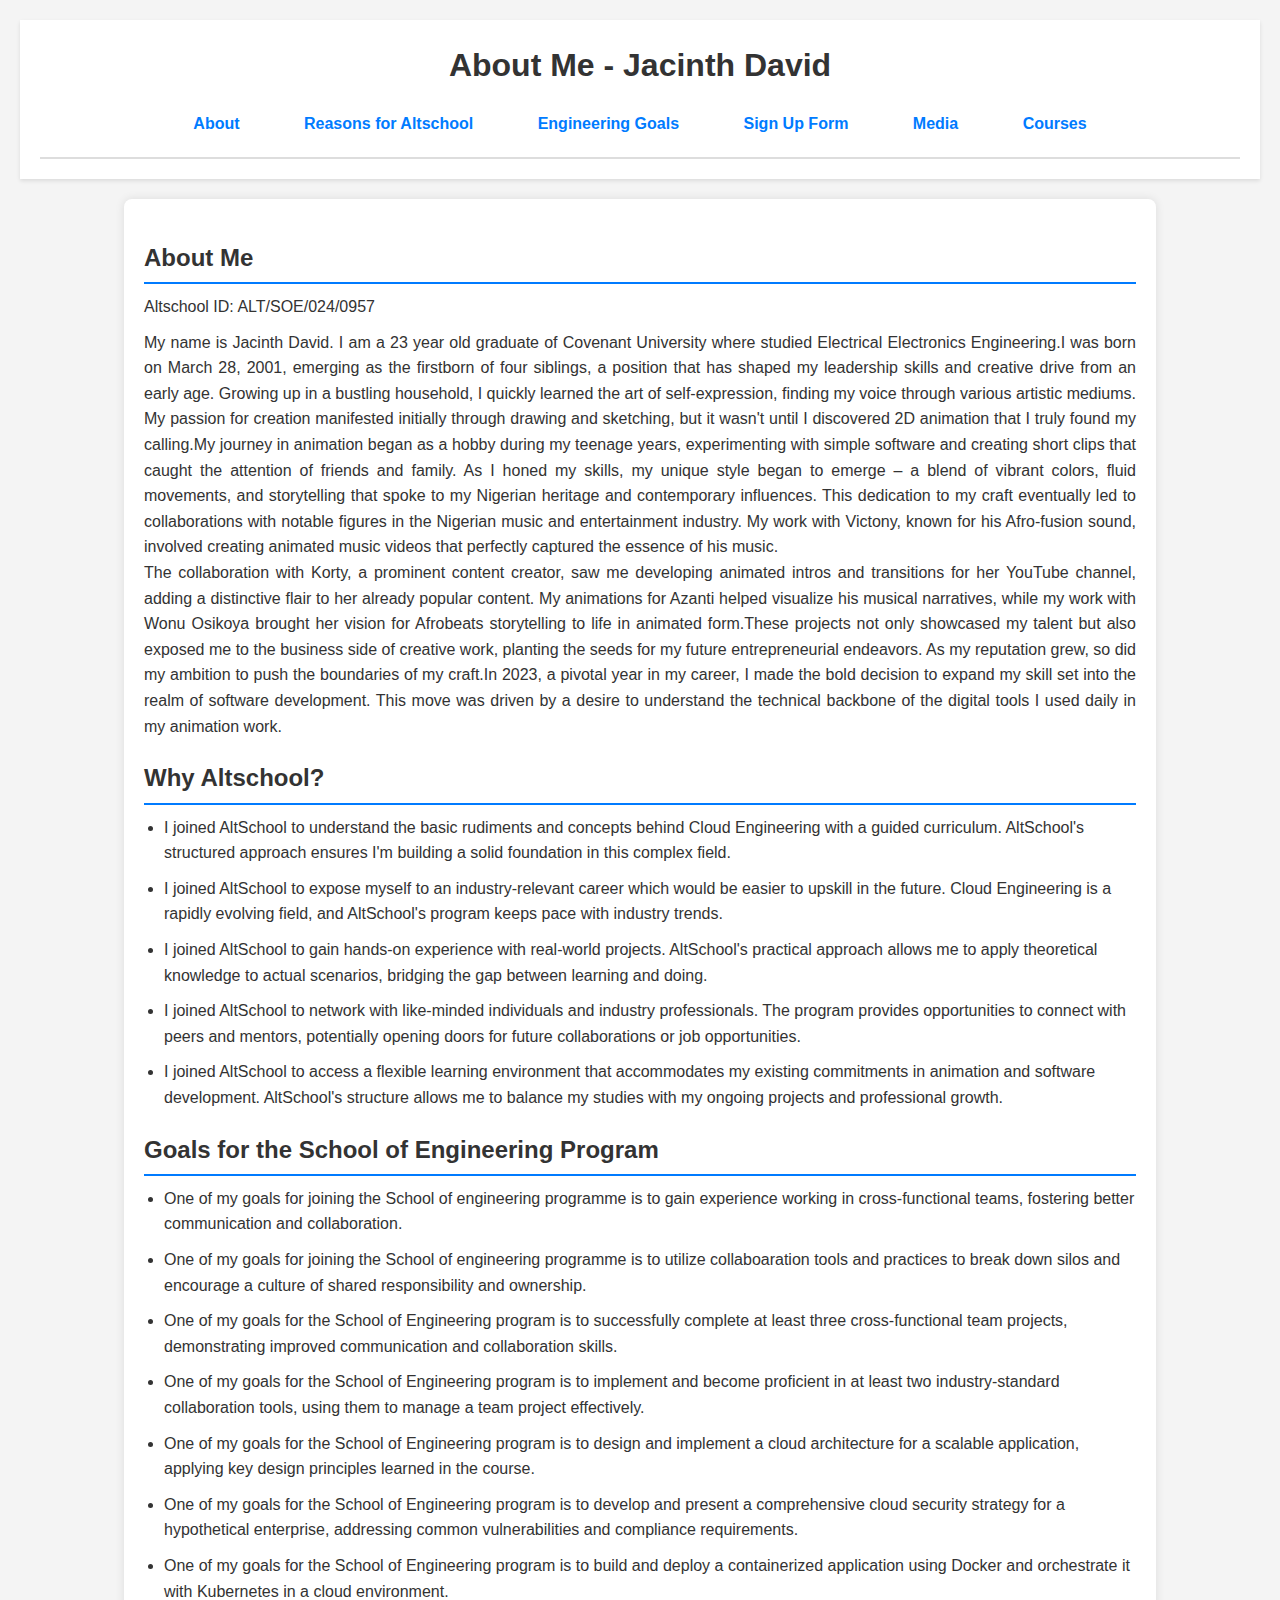
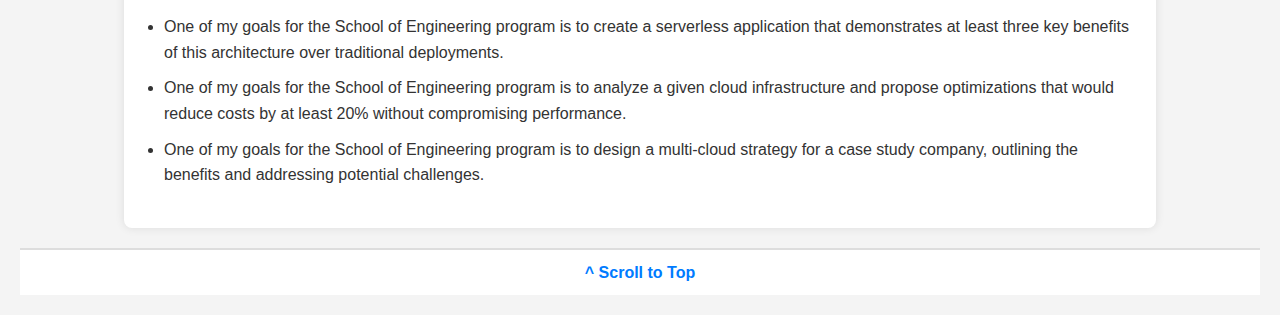
<file: index.html>
<!DOCTYPE html>
<html lang="en">
<head>
    <meta charset="UTF-8">
    <meta name="viewport" content="width=device-width, initial-scale=1.0">
    <title>About Me - Jacinth David</title>
    <link rel="stylesheet" href="style.css">
</head>
<body>
    <header>
        <h1>About Me - Jacinth David</h1>
        <nav>
            <a href="#about">About</a>
            <a href="#reasons">Reasons for Altschool</a>
            <a href="#goals">Engineering Goals</a>
            <a href="form.html" class="nav-link">Sign Up Form</a>
            <a href="media.html" class="nav-link">Media</a>
            <a href="table.html" class="nav-link">Courses</a>
        </nav>
    </header>
    <main>
        <section id="about">
            <h2>About Me</h2>
            <p>Altschool ID: ALT/SOE/024/0957</p>
            <p>My name is Jacinth David. I am a 23 year old graduate of Covenant University where studied Electrical Electronics Engineering.I was born on March 28, 2001, emerging as the firstborn of four siblings, a position that has shaped my leadership skills and creative drive from an early age. Growing up in a bustling household, I quickly learned the art of self-expression, finding my voice through various artistic mediums. My passion for creation manifested initially through drawing and sketching, but it wasn't until I discovered 2D animation that I truly found my calling.My journey in animation began as a hobby during my teenage years, experimenting with simple software and creating short clips that caught the attention of friends and family. As I honed my skills, my unique style began to emerge – a blend of vibrant colors, fluid movements, and storytelling that spoke to my Nigerian heritage and contemporary influences. This dedication to my craft eventually led to collaborations with notable figures in the Nigerian music and entertainment industry. My work with Victony, known for his Afro-fusion sound, involved creating animated music videos that perfectly captured the essence of his music.<br>
            The collaboration with Korty, a prominent content creator, saw me developing animated intros and transitions for her YouTube channel, adding a distinctive flair to her already popular content. My animations for Azanti helped visualize his musical narratives, while my work with Wonu Osikoya brought her vision for Afrobeats storytelling to life in animated form.These projects not only showcased my talent but also exposed me to the business side of creative work, planting the seeds for my future entrepreneurial endeavors. As my reputation grew, so did my ambition to push the boundaries of my craft.In 2023, a pivotal year in my career, I made the bold decision to expand my skill set into the realm of software development. This move was driven by a desire to understand the technical backbone of the digital tools I used daily in my animation work. 
            </p>
        </section>
        <section id ="reasons">
            <h2>Why Altschool?</h2>
            <ul>
                <li>I joined AltSchool to understand the basic rudiments and concepts behind Cloud Engineering with a guided curriculum. AltSchool's structured approach ensures I'm building a solid foundation in this complex field.</li>
                <li>I joined AltSchool to expose myself to an industry-relevant career which would be easier to upskill in the future. Cloud Engineering is a rapidly evolving field, and AltSchool's program keeps pace with industry trends.</li>
                <li>I joined AltSchool to gain hands-on experience with real-world projects. AltSchool's practical approach allows me to apply theoretical knowledge to actual scenarios, bridging the gap between learning and doing.</li>
                <li>I joined AltSchool to network with like-minded individuals and industry professionals. The program provides opportunities to connect with peers and mentors, potentially opening doors for future collaborations or job opportunities.</li>
                <li>I joined AltSchool to access a flexible learning environment that accommodates my existing commitments in animation and software development. AltSchool's structure allows me to balance my studies with my ongoing projects and professional growth.</li>

        </section>
        <section id="goals">
            <h2>Goals for the School of Engineering Program</h2>
            <ul>
                <li>One of my goals for joining the School of engineering programme is to gain experience working in cross-functional teams, fostering better communication and collaboration.</li>
                <li>One of my goals for joining the School of engineering programme is to utilize collaboaration tools and practices to break down silos and encourage a culture of shared responsibility and ownership.</li>
                <li>One of my goals for the School of Engineering program is to successfully complete at least three cross-functional team projects, demonstrating improved communication and collaboration skills.</li>
                <li>One of my goals for the School of Engineering program is to implement and become proficient in at least two industry-standard collaboration tools, using them to manage a team project effectively.</li>
                <li>One of my goals for the School of Engineering program is to design and implement a cloud architecture for a scalable application, applying key design principles learned in the course.</li>
                <li>One of my goals for the School of Engineering program is to develop and present a comprehensive cloud security strategy for a hypothetical enterprise, addressing common vulnerabilities and compliance requirements.</li>
                <li>One of my goals for the School of Engineering program is to build and deploy a containerized application using Docker and orchestrate it with Kubernetes in a cloud environment.</li>
                <li>One of my goals for the School of Engineering program is to create a serverless application that demonstrates at least three key benefits of this architecture over traditional deployments.</li>
                <li>One of my goals for the School of Engineering program is to analyze a given cloud infrastructure and propose optimizations that would reduce costs by at least 20% without compromising performance.</li>
                <li>One of my goals for the School of Engineering program is to design a multi-cloud strategy for a case study company, outlining the benefits and addressing potential challenges.</li>
            </ul>
        </section>
    </main>
    <a href="#top" class="top-link">^ Scroll to Top</a>
</body>
</html>
</file>
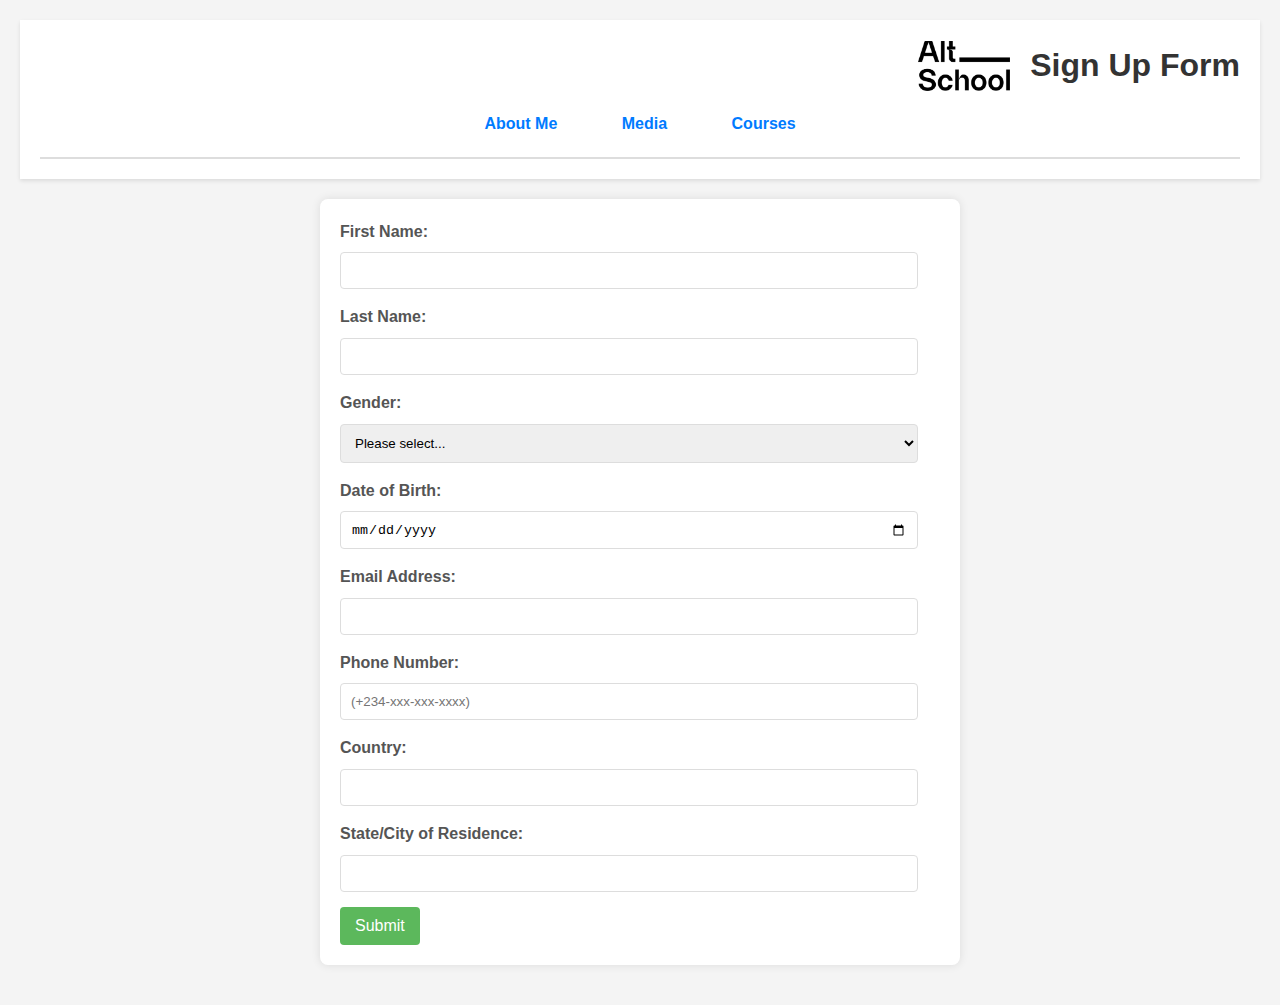
<file: form.html>
<!DOCTYPE html>
<html lang="en">
<head>
    <meta charset="UTF-8">
    <meta name="viewport" content="width=device-width, initial-scale=1.0">
    <title>Sign Up Form</title>
    <link rel="stylesheet" href="style.css">
</head>
<body>
    <header>
        <div class="logo-and-title">
            <img src="images/logo.png" alt="AltSchool Africa Logo" class="logo">
            <h1>Sign Up Form</h1>
        </div>
        <nav>
            <a href="index.html" class="nav-link">About Me</a>
            <a href="media.html" class="nav-link">Media</a>
            <a href="table.html" class="nav-link">Courses</a>
        </nav>
    </header>
    <form action="/signup" method="post">
        <label for="First Name">First Name:</label>
        <input type="text" id="First Name" name="First Name" required>

        <label for="Last Name">Last Name:</label> 
        <input type="text" id="Last Name" name="Last Name" required> 

        <label for="gender">Gender:</label>
        <select id="gender" name="gender">
            <option value="">Please select...</option>
            <option value="male">Male</option>
            <option value="female">Female</option>
            <option value="other">Other</option>
        </select>
        
        <label for="dob">Date of Birth:</label> 
        <input type="date" id="dob" name="dob" style="
            width: calc(100% - 22px);
            padding: 10px;
            margin-bottom: 15px;
            border: 1px solid #ddd;
            border-radius: 4px;
            background-color: #fff;
            box-sizing: border-box;
            height: 38px; /* Adjust height as needed */
        " required>

        <label for="email">Email Address:</label>
        <input type="email" id="email" name="email" required>

        <label for="phone">Phone Number:</label>
        <input type="tel" id="phone" name="phone" placeholder="(+234-xxx-xxx-xxxx)" required> 

        <label for="country">Country:</label>
        <input type="text" id="country" name="country" required> 

        <label for="State/City of Residence">State/City of Residence:</label>
        <input type="text" id="state_city" name="State/City of Residence" required>

        <input type="submit" value="Submit"/>
    </form>    
</body>
</html>
</file>
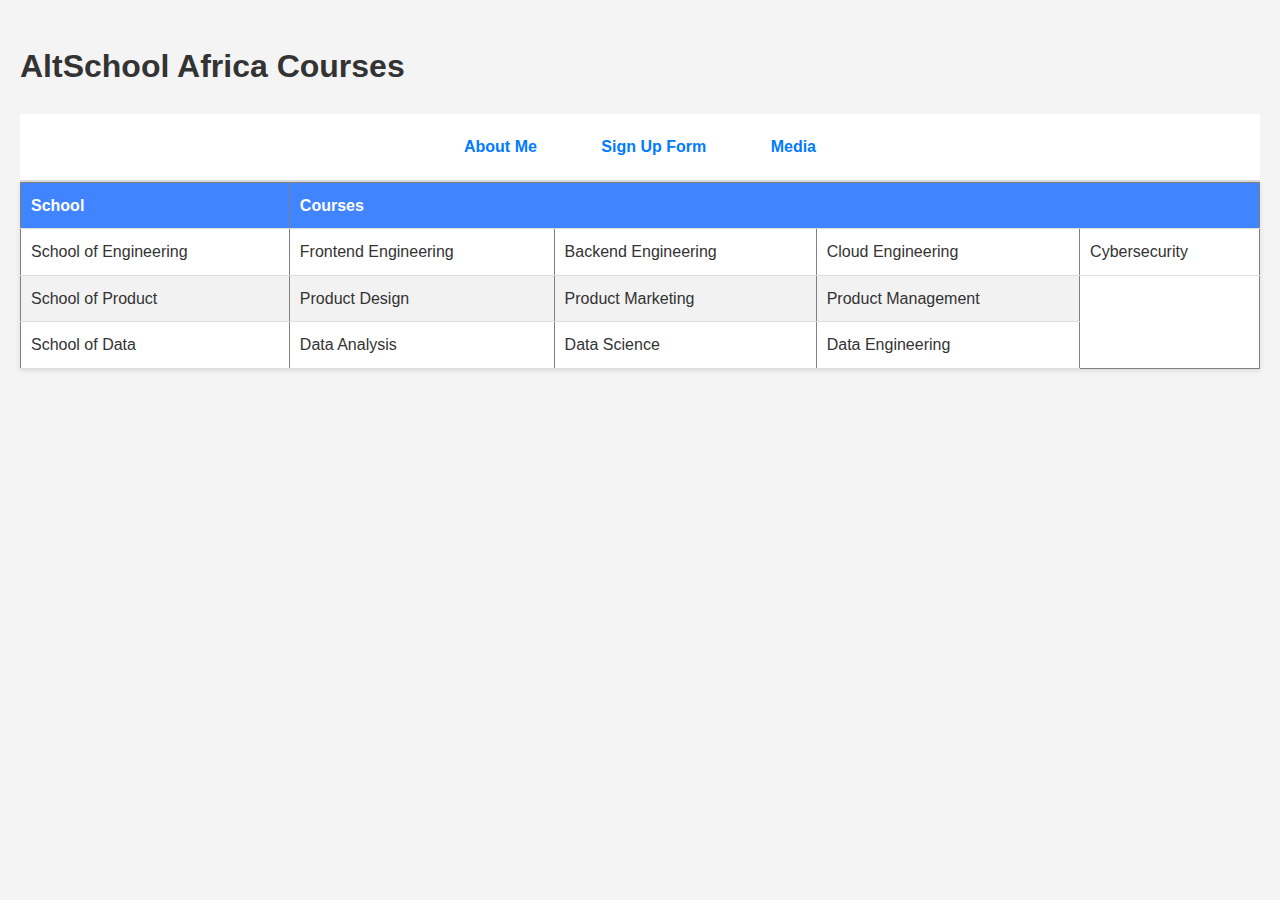
<file: table.html>
<!DOCTYPE html>
<html lang="en">
<head>
    <meta charset="UTF-8">
    <meta name="viewport" content="width=device-width, initial-scale=1.0">
    <title>AltSchool Africa Courses</title>
    <link rel="stylesheet" href="style.css">
</head>
<body>
    <h1>AltSchool Africa Courses</h1>
    <nav>
        <a href="index.html" class="nav-link">About Me</a>
        <a href="form.html" class="nav-link">Sign Up Form</a>
        <a href="media.html" class="nav-link">Media</a>
    </nav>
    
    <table border="1">
        <thead>
            <tr>
                <th>School</th>
                <th colspan="4">Courses</th>
            </tr>
        </thead>
        <tbody>
            <tr>
                <td colspan="1">School of Engineering</td>
                <td>Frontend Engineering</td>
                <td>Backend Engineering</td>
                <td>Cloud Engineering</td>
                <td>Cybersecurity</td>
            </tr>
            <tr>
                <td colspan="1">School of Product</td>
                <td>Product Design</td>
                <td>Product Marketing</td>
                <td>Product Management</td>
            </tr>
            <tr>
                <td colspan="1">School of Data</td>
                <td>Data Analysis</td>
                <td>Data Science</td>
                <td>Data Engineering</td>
            </tr>
        </tbody>
    </table>
</body>
</html>
</file>
<file: style.css>
/* General Body Styling */
body {
    font-family: Arial, sans-serif;
    background-color: #f4f4f4;
    margin: 0;
    padding: 20px;
    color: #333;
    line-height: 1.6;
}

/* Header Styling */
header {
    background-color: #fff;
    padding: 20px;
    box-shadow: 0 2px 4px rgba(0, 0, 0, 0.1);
}

header .logo-and-title {
    display: flex;
    align-items: center;
    justify-content: center;
}

header .logo {
    height: 50px;
    margin-right: 20px;
}

header h1 {
    color: #333;
    margin: 0;
    text-align: center;
}

/* Navigation Styling */
nav {
    background-color: #fff; /* Updated background color */
    padding: 10px 0;
    text-align: center;
    border-bottom: 2px solid #ddd; /* Optional: for separation from content */
}

nav a {
    color: #007bff; /* Text color */
    text-decoration: none;
    font-weight: bold;
    padding: 10px 20px;
    display: inline-block;
    margin: 0 10px;
    transition: background-color 0.3s, color 0.3s;
}

nav a:hover {
    background-color: #f4f4f4; /* Hover background color */
    color: #0056b3; /* Hover text color */
    border-radius: 5px; /* Rounded corners */
}

/* Main Content Styling */
main {
    padding: 20px;
    width: 80%;
    max-width: 1200px;
    margin: 20px auto;
    background-color: #fff;
    border-radius: 8px;
    box-shadow: 0 0 10px rgba(0, 0, 0, 0.1);
}

section {
    margin-bottom: 20px;
}

h2 {
    font-size: 1.5em;
    color: #333;
    border-bottom: 2px solid #007bff;
    padding-bottom: 5px;
    margin-bottom: 10px;
}

h3 {
    font-size: 1.2em;
    margin-top: 20px;
}

p {
    margin: 10px 0;
    text-align: justify;
}

ul {
    list-style-type: disc;
    margin: 10px 0;
    padding-left: 20px;
}

li {
    margin-bottom: 10px;
}

blockquote {
    border-left: 5px solid #4CAF50;
    padding: 10px;
    margin: 20px 0;
    background-color: #fff;
}

/* Form Styling */
form {
    width: 80%;
    max-width: 600px;
    margin: 20px auto;
    padding: 20px;
    background-color: #fff;
    border-radius: 8px;
    box-shadow: 0 0 10px rgba(0, 0, 0, 0.1);
}

label {
    display: block;
    margin-bottom: 8px;
    font-weight: bold;
    color: #555;
}

input[type="text"],
input[type="email"],
input[type="tel"],
select,
input[type="date"] {
    width: calc(100% - 22px);
    padding: 10px;
    margin-bottom: 15px;
    border: 1px solid #ddd;
    border-radius: 4px;
    box-sizing: border-box;
}

input[type="date"] {
    height: 38px;
}

input[type="submit"] {
    background-color: #5cb85c;
    color: #fff;
    border: none;
    padding: 10px 15px;
    font-size: 16px;
    border-radius: 4px;
    cursor: pointer;
    transition: background-color 0.3s ease;
}

input[type="submit"]:hover {
    background-color: #4cae4c;
}

/* Table Styling */
table {
    width: 100%;
    border-collapse: collapse;
    margin: 0 auto;
    background-color: #fff;
    box-shadow: 0 2px 5px rgba(0, 0, 0, 0.1);
}

th, td {
    padding: 10px;
    text-align: left;
    border-bottom: 1px solid #ddd;
}

th {
    background-color: #4184ff;
    color: white;
}

tr:nth-child(even) {
    background-color: #f2f2f2;
}

tr:hover {
    background-color: #ddd;
}

thead {
    position: sticky;
    top: 0;
}

/* Image and Media Styling */
picture {
    display: block;
    margin: 0 auto;
}

img {
    max-width: 100%;
    height: auto;
    display: block;
    margin: 0 auto;
}

video,
audio {
    display: block;
    margin: 20px auto;
}

/* Scroll to Top Link */
.top-link {
    display: block;
    text-align: center;
    padding: 10px;
    text-decoration: none;
    color: #007bff;
    font-weight: bold;
    border-top: 2px solid #ddd;
    margin-top: 20px;
    background-color: #fff;
    transition: background-color 0.3s ease;
}

.top-link:hover {
    background-color: #f4f4f4;
    color: #0056b3;
}

/* Address and Links */
address {
    font-style: normal;
    margin: 20px 0;
}

a {
    color: #4CAF50;
    text-decoration: none;
}

a:hover {
    text-decoration: underline;
}

/* Footer Styling */
footer {
    text-align: center;
    margin-top: 20px;
    padding: 10px;
    background-color: #333;
    color: #fff;
}

/* Responsive Design */
@media (max-width: 600px) {
    form {
        width: 95%;
    }

    input[type="text"],
    input[type="email"],
    input[type="tel"],
    input[type="date"],
    select {
        width: calc(100% - 18px);
    }
}
</file>
